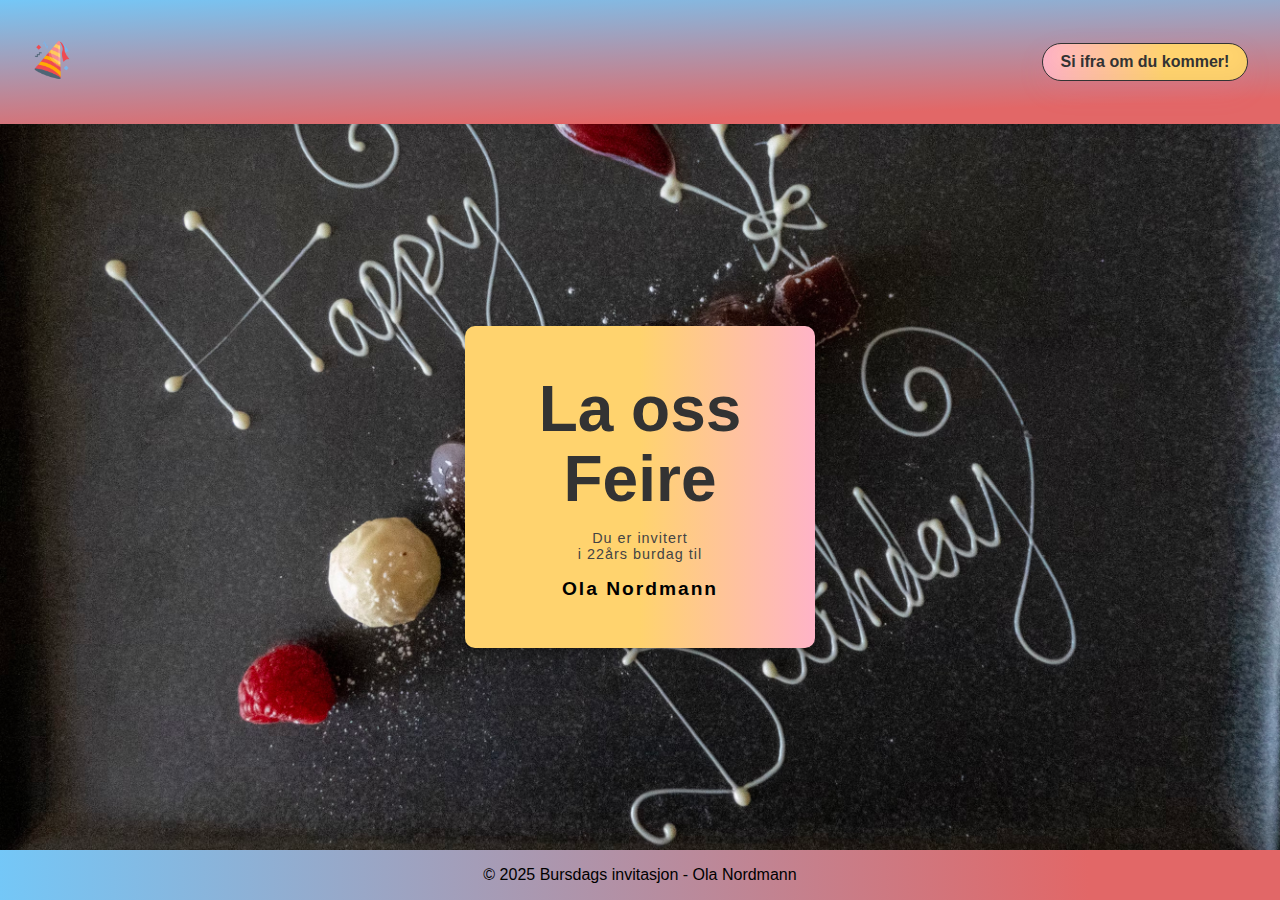
<file: index.html>
<!DOCTYPE html>
<html lang="en">
    <head>
        <meta charset="UTF-8" />
        <meta name="viewport" content="width=device-width, initial-scale=1.0" />
        <title>Bursdags invitasjon</title>
        <link rel="stylesheet" href="/css/common.css" />
        <link rel="stylesheet" href="/css/index.css" />
        <link rel="icon" href="/images/birthdayHat.png" />
    </head>
    <body>
        <header>
            <div class="container">
                <a href="index.html">
                    <img
                        id="birthdayIcon"
                        src="/images/birthdayHat.png"
                        alt="Bursdags hatt"
                    />
                </a>
                <nav>
                    <a href="main.html" class="invitasjonBtn"
                        >Si ifra om du kommer!</a
                    >
                </nav>
            </div>
        </header>
        <main class="card">
            <h1 class="title">La oss<br />Feire</h1>
            <p class="subtitle">Du er invitert<br />i 22års burdag til</p>
            <h2 class="name">Ola Nordmann</h2>
        </main>
        <footer><p>© 2025 Bursdags invitasjon - Ola Nordmann</p></footer>
    </body>
</html>
</file>
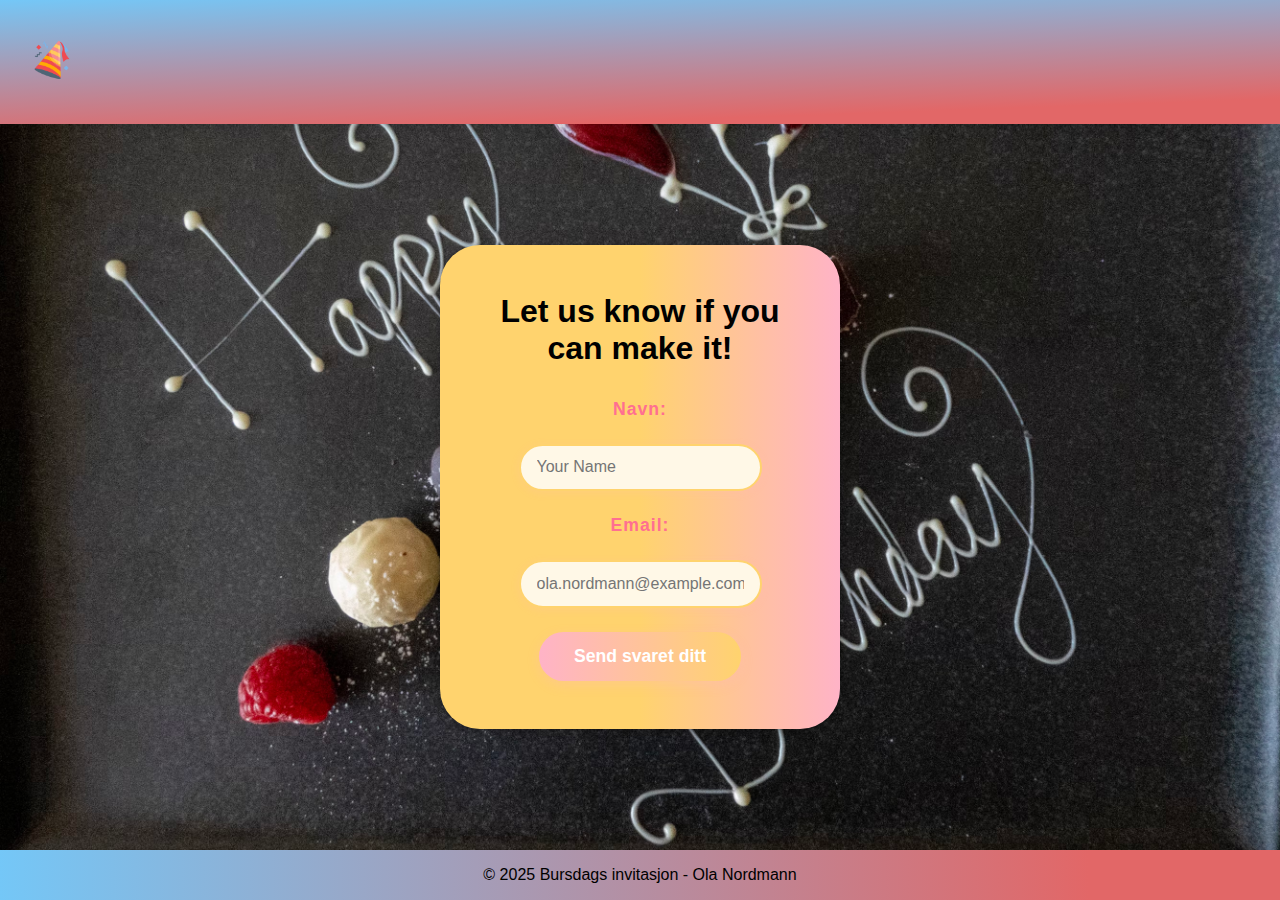
<file: main.html>
<!DOCTYPE html>
<html lang="en">
    <head>
        <meta charset="utf-8" />
        <meta name="viewport" content="width=device-width,initial-scale=1" />
        <title>Invitasjons svar</title>
        <link rel="stylesheet" href="/css/common.css" />
        <link rel="stylesheet" href="/css/main.css" />
        <link rel="icon" href="/images/birthdayHat.png" />
    </head>
    <body>
        <header>
            <div class="container">
                <a href="index.html">
                    <img
                        id="birthdayIcon"
                        src="/images/birthdayHat.png"
                        alt="Bursdags hatt"
                    />
                </a>
            </div>
        </header>
        <main class="card">
            <h1 class="subtitle">Let us know if you can make it!</h1>
            <form method="POST" class="invitationForm">
                <label for="name">Navn:</label>
                <input
                    type="text"
                    id="name"
                    name="name"
                    placeholder="Your Name"
                    required
                />

                <label for="email">Email:</label>
                <input
                    type="email"
                    id="email"
                    name="_replyto"
                    placeholder="ola.nordmann@example.com"
                />

                <button type="submit" class="invitasjonBtn">
                    Send svaret ditt
                </button>
            </form>
        </main>
        <footer><p>© 2025 Bursdags invitasjon - Ola Nordmann</p></footer>
    </body>
</html>
</file>
<file: css/common.css>
* {
    margin: 0;
    padding: 0;
    box-sizing: border-box;
    font-family: cursive, "Brush Script MT", sans-serif;
}

#birthdayIcon {
    width: 40px;
    height: 40px;
}

header {
    background: linear-gradient(178deg, #74c7f7 0%, #e26767 85%);
    width: 100dvw;
    padding: 0.5rem 0;
    box-shadow: 0 2px 8px rgba(0, 0, 0, 0.1);
    position: sticky;
    z-index: 10;
    display: flex;
    justify-content: center;
}

footer {
    background: linear-gradient(89deg, #74c7f7 0%, #e26767 85%);
    width: 100dvw;
    padding: 1rem 0;
    position: sticky;
    z-index: 10;
    display: flex;
    justify-content: center;
}

body {
    background-image: url("/images/birthday.avif");
    background-size: contain;
    width: 100dvw;
    min-height: 100vh;
    display: flex;
    flex-direction: column;
    align-items: center;
    justify-content: space-between;
    overflow: hidden;
    position: relative;
}

nav {
    display: flex;
    justify-content: center;
    align-items: center;
    position: relative;
}

.container {
    display: flex;
    align-items: center;
    justify-content: space-between;
    flex: 1;
    padding: 2rem;
    text-align: center;
    max-width: 1400px;
}
</file>
<file: css/index.css>
.invitasjonBtn {
    padding: 0.65rem 1.1rem;
    font-weight: 700;
    font-size: 1rem;
    line-height: 1;
    text-decoration: none;
    color: #333;
    background: linear-gradient(90deg, #ffb3c7 0%, #ffd36e 60%);
    border-radius: 50px;
    border: 1px solid #333;
    box-shadow: 0 10px 28px rgba(255, 122, 162, 0.12),
        inset 0 -6px 18px rgba(0, 0, 0, 0.03);
    transition: transform 0.2s ease;
}

.invitasjonBtn:hover {
    transform: translateY(-3px);
    box-shadow: 0 18px 40px rgba(255, 122, 162, 0.14),
        inset 0 -6px 18px rgba(0, 0, 0, 0.03);
    filter: brightness(1.02);
}

.card {
    background: linear-gradient(270deg, #ffb3c7 0%, #ffd36e 50%);
    padding: 3rem 2rem;
    text-align: center;
    position: relative;
    z-index: 1;
    width: 350px;
    box-shadow: 0 4px 12px rgba(0, 0, 0, 0.3);
    border-radius: 10px;
}

.title {
    color: #333;
    font-size: 4rem;
    line-height: 1.1;
    font-weight: bold;
}

.subtitle {
    margin: 1rem 0;
    font-size: 0.9rem;
    letter-spacing: 1px;
    color: #444;
}

.name {
    font-size: 1.2rem;
    letter-spacing: 2px;
    font-weight: bold;
}
</file>
<file: css/main.css>
.card {
    background: linear-gradient(270deg, #ffb3c7 0%, #ffd36e 50%);
    padding: 3rem 2rem;
    text-align: center;
    position: relative;
    z-index: 1;
    max-width: 400px;
    box-shadow: 0 4px 12px rgba(0, 0, 0, 0.3);
    border-radius: 40px;
}
.invitationForm {
    display: flex;
    flex-direction: column;
    gap: 1.5rem;
    margin-top: 2rem;
    align-items: center;
}

.invitationForm label {
    font-weight: bold;
    color: #ff6f91;
    font-size: 1.1rem;
    letter-spacing: 1px;
}

.invitationForm input[type="text"],
.invitationForm input[type="email"] {
    padding: 0.8rem 1rem;
    border: 2px solid #ffd36e;
    border-radius: 25px;
    font-size: 1rem;
    transition: border-color 0.3s, box-shadow 0.3s;
    outline: none;
    background: #fff8e7;
    box-shadow: 0 2px 8px rgba(255, 179, 199, 0.15);
}

.invitationForm input[type="text"]:focus,
.invitationForm input[type="email"]:focus {
    border-color: #ffb3c7;
    box-shadow: 0 0 0 3px #ffd36e55;
}

.invitasjonBtn {
    background: linear-gradient(90deg, #ffb3c7 0%, #ffd36e 100%);
    color: #fff;
    border: none;
    border-radius: 25px;
    padding: 0.9rem 2.2rem;
    font-size: 1.1rem;
    font-weight: bold;
    cursor: pointer;
    box-shadow: 0 4px 12px rgba(255, 179, 199, 0.25);
}

.invitasjonBtn:hover {
    transform: scale(1.08);
    box-shadow: 0 6px 18px rgba(255, 179, 199, 0.35);
}
</file>
